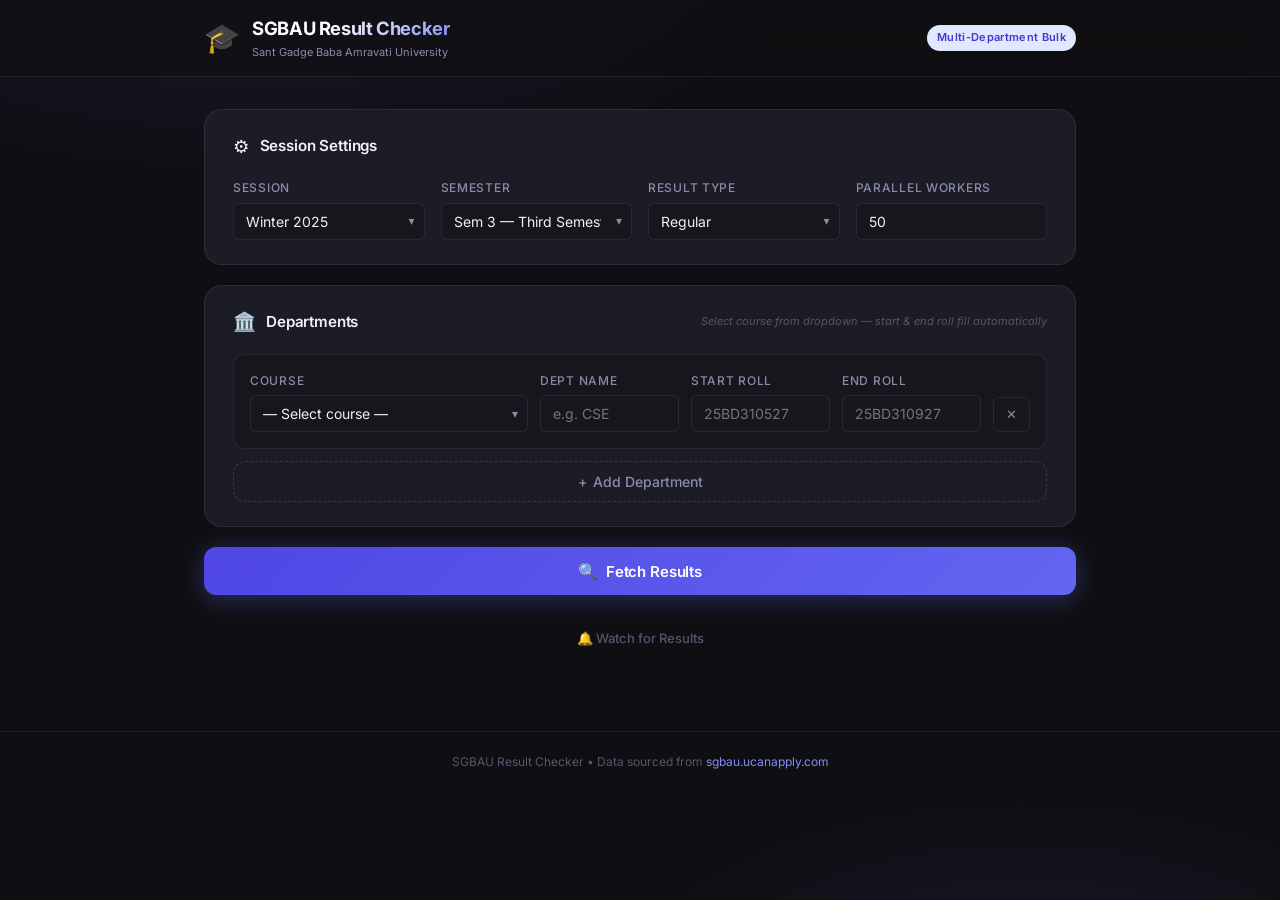
<file: docs/index.html>
<!DOCTYPE html>
<html lang="en">
<head>
  <meta charset="UTF-8" />
  <meta name="viewport" content="width=device-width, initial-scale=1.0" />
  <title>SGBAU Result Checker — Multi-Department Bulk Results</title>
  <meta name="description" content="Fetch SGBAU university results for multiple departments simultaneously. Live progress, instant CSV download." />
  <link rel="preconnect" href="https://fonts.googleapis.com" />
  <link rel="preconnect" href="https://fonts.gstatic.com" crossorigin />
  <link href="https://fonts.googleapis.com/css2?family=Inter:wght@400;500;600;700&display=swap" rel="stylesheet" />
  <link rel="stylesheet" href="style.css" />
</head>
<body>

  <!-- ── HEADER ─────────────────────────────────────────────────────────────── -->
  <header class="site-header">
    <div class="header-inner">
      <div class="logo">
        <span class="logo-icon">🎓</span>
        <div>
          <h1>SGBAU Result Checker</h1>
          <p class="logo-sub">Sant Gadge Baba Amravati University</p>
        </div>
      </div>
      <span class="header-badge">Multi-Department Bulk</span>
    </div>
  </header>

  <main>

    <!-- ── SESSION SETTINGS ──────────────────────────────────────────────────── -->
    <section class="card" id="config-card">
      <div class="card-header">
        <span class="card-icon">⚙️</span>
        <h2>Session Settings</h2>
      </div>
      <div class="config-row">

        <!-- Session dropdown (real SGBAU values) -->
        <div class="field">
          <label for="session">Session</label>
          <div class="select-wrap">
            <select id="session">
              <option value="SE08">Summer 2018</option>
              <option value="SE09">Winter 2018</option>
              <option value="SE10">Summer 2019</option>
              <option value="SE11">Winter 2019</option>
              <option value="SE12">Summer 2020</option>
              <option value="SE13">Winter 2020</option>
              <option value="SE14">Summer 2021</option>
              <option value="SE15">Winter 2021</option>
              <option value="SE16">Summer 2022</option>
              <option value="SE17">Winter 2022</option>
              <option value="SE18">Summer 2023</option>
              <option value="SE19">Winter 2023</option>
              <option value="SE20">Summer 2024</option>
              <option value="SE21">Winter 2024</option>
              <option value="SE22">Summer 2025</option>
              <option value="SE23" selected>Winter 2025</option>
              <option value="SE24">Summer 2026</option>
              <option value="SE25">Winter 2026</option>
              <option value="SE26">Summer 2027</option>
              <option value="SE27">Winter 2027</option>
              <option value="SE28">Summer 2028</option>
              <option value="SE29">Winter 2028</option>
              <option value="SE30">Summer 2029</option>
              <option value="SE31">Winter 2029</option>
              <option value="SE32">Summer 2030</option>
              <option value="SE33">Winter 2030</option>
              <option value="SE34">Summer 2031</option>
              <option value="SE35">Winter 2031</option>
              <option value="SE36">Summer 2032</option>
              <option value="SE37">Winter 2032</option>
              <option value="SE38">Summer 2033</option>
            </select>
          </div>
        </div>

        <!-- Semester dropdown (real SGBAU values) -->
        <div class="field">
          <label for="sem_code">Semester</label>
          <div class="select-wrap">
            <select id="sem_code">
              <option value="MN01">Quarterly (3rd Month)</option>
              <option value="SM01">Sem 1 — First Semester</option>
              <option value="SM02">Sem 2 — Second Semester</option>
              <option value="SM03" selected>Sem 3 — Third Semester</option>
              <option value="SM04">Sem 4 — Fourth Semester</option>
              <option value="SM05">Sem 5 — Fifth Semester</option>
              <option value="SM06">Sem 6 — Sixth Semester</option>
              <option value="SM07">Sem 7 — Seventh Semester</option>
              <option value="SM08">Sem 8 — Eighth Semester</option>
              <option value="SM09">Sem 9 — Ninth Semester</option>
              <option value="SM10">Sem 10 — Tenth Semester</option>
              <option value="SM17">First Year</option>
              <option value="SM18">Second Year</option>
              <option value="SM19">Third Year</option>
              <option value="SM20">Fourth Year</option>
              <option value="SM21">Fifth Year</option>
              <option value="SM22">Course Work</option>
            </select>
          </div>
        </div>

        <!-- Result type -->
        <div class="field">
          <label for="result_type">Result Type</label>
          <div class="select-wrap">
            <select id="result_type">
              <option value="R" selected>Regular</option>
              <option value="B">Back</option>
              <option value="RV">Reval</option>
              <option value="EV">EVS</option>
            </select>
          </div>
        </div>

        <!-- Workers -->
        <div class="field">
          <label for="workers">Parallel Workers</label>
          <input id="workers" type="number" value="50" min="1" max="200" />
        </div>

      </div>
    </section>

    <!-- ── DEPARTMENTS ───────────────────────────────────────────────────────── -->
    <section class="card" id="dept-card">
      <div class="card-header">
        <span class="card-icon">🏛️</span>
        <h2>Departments</h2>
        <span class="card-hint">Select course from dropdown — start &amp; end roll fill automatically</span>
      </div>
      <div id="dept-list"></div>
      <button class="btn-add" id="add-dept-btn" onclick="addDept()">
        <span>+</span> Add Department
      </button>
    </section>

    <!-- ── SUBMIT ─────────────────────────────────────────────────────────────── -->
    <div class="submit-wrap">
      <button class="btn-primary" id="fetch-btn" onclick="startFetch()">
        <span class="btn-icon">🔍</span>
        <span id="fetch-btn-text">Fetch Results</span>
      </button>
    </div>

    <!-- ── WATCH TRIGGER ────────────────────────────────────────────────────── -->
    <div class="watch-link-wrap">
      <button class="btn-watch-link" id="open-watch-modal-btn" onclick="openWatchModal()">
        🔔 Watch for Results
      </button>
    </div>

    <!-- ── PROGRESS ──────────────────────────────────────────────────────────── -->
    <section class="card hidden" id="progress-card">
      <div class="card-header">
        <span class="card-icon">⏳</span>
        <h2>Progress</h2>
      </div>
      <div id="progress-label" class="progress-label">Starting…</div>
      <div class="progress-track">
        <div class="progress-fill" id="progress-fill"></div>
      </div>
      <div class="progress-stats">
        <span id="progress-count">0</span> results received
      </div>
    </section>

    <!-- ── CLASS REPORT ──────────────────────────────────────────────────────── -->
    <section class="hidden" id="class-report-section">
      <div class="class-report-heading">
        <span>📋</span>
        <h2>Class Report</h2>
      </div>
      <div id="class-report-container"></div>
    </section>

    <!-- ── RESULTS TABLE ─────────────────────────────────────────────────────── -->
    <section class="card hidden" id="results-card">
      <div class="card-header results-header">
        <div class="card-header-left">
          <span class="card-icon">🧑‍🎓</span>
          <h2>Student Results</h2>
          <span class="results-count-badge" id="results-count-badge">0</span>
        </div>
        <button class="btn-download hidden" id="download-btn" onclick="downloadCSV()">
          <span>⬇</span> Download CSV
        </button>
      </div>

      <!-- filter bar -->
      <div class="filter-bar">
        <input id="filter-input" type="text" placeholder="🔎  Filter by name or roll number…" oninput="filterTable()" />
        <div class="filter-pills" id="filter-pills">
          <button class="pill active" data-filter="all"  onclick="setPillFilter('all',  this)">All</button>
          <button class="pill pass"   data-filter="pass" onclick="setPillFilter('pass', this)">PASS</button>
          <button class="pill fail"   data-filter="fail" onclick="setPillFilter('fail', this)">FAIL</button>
          <button class="pill atkt"   data-filter="atkt" onclick="setPillFilter('atkt', this)">ATKT</button>
        </div>
      </div>

      <div id="table-wrap">
        <table id="results-table">
          <thead>
            <tr>
              <th>Dept</th>
              <th>Roll No</th>
              <th>Name</th>
              <th>Result</th>
              <th>SGPA</th>
              <th>Status</th>
            </tr>
          </thead>
          <tbody id="results-body"></tbody>
        </table>
      </div>
    </section>

    <!-- ── SUMMARY ───────────────────────────────────────────────────────────── -->
    <section class="card hidden" id="summary-card">
      <div class="card-header">
        <span class="card-icon">📊</span>
        <h2>Department Summary</h2>
      </div>
      <div id="summary-body" class="summary-grid"></div>
    </section>

    <!-- ── WATCH MODAL ──────────────────────────────────────────────────────── -->
    <div class="modal-overlay hidden" id="watch-modal-overlay" onclick="closeWatchModal(event)">
      <div class="modal-box" id="watch-modal-box">
        <h3>🔔 Watch for Results</h3>
        <p class="modal-subtitle">Enter the roll number range to monitor</p>
        <div class="field">
          <label for="modal-start-roll">Start Roll Number</label>
          <input id="modal-start-roll" type="text" placeholder="e.g. 25BD310527" />
        </div>
        <div class="field">
          <label for="modal-end-roll">End Roll Number</label>
          <input id="modal-end-roll" type="text" placeholder="e.g. 25BD310580" />
        </div>
        <button class="btn-primary" id="modal-go-btn" onclick="goToWatcher()"
                style="margin-top:4px">
          Open Watcher →
        </button>
        <button class="btn-text" onclick="closeWatchModal()">Cancel</button>
      </div>
    </div>

  </main>

  <footer class="site-footer">
    <p>SGBAU Result Checker &bull; Data sourced from <a href="https://sgbau.ucanapply.com" target="_blank" rel="noopener">sgbau.ucanapply.com</a></p>
  </footer>

  <script src="app.js"></script>
</body>
</html>
</file>
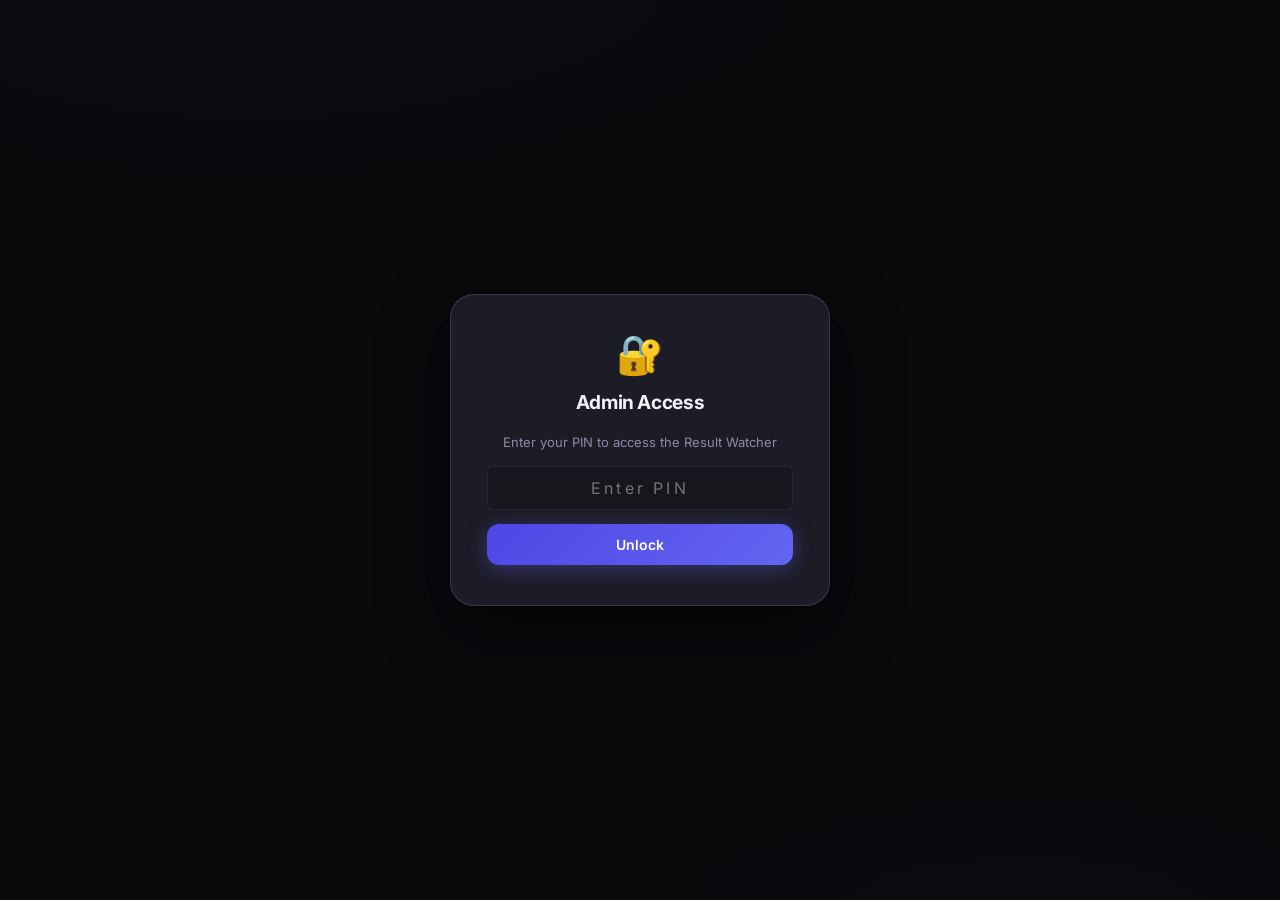
<file: docs/watcher.html>
<!DOCTYPE html>
<html lang="en">

<head>
    <meta charset="UTF-8" />
    <meta name="viewport" content="width=device-width, initial-scale=1.0" />
    <title>SGBAU Result Watcher — Admin Monitor</title>
    <meta name="description"
        content="Hidden admin panel to automatically monitor and fetch SGBAU results when declared. PIN-protected." />
    <link rel="preconnect" href="https://fonts.googleapis.com" />
    <link rel="preconnect" href="https://fonts.gstatic.com" crossorigin />
    <link href="https://fonts.googleapis.com/css2?family=Inter:wght@400;500;600;700&display=swap" rel="stylesheet" />
    <link rel="stylesheet" href="style.css" />
</head>

<body>

    <!-- ── PIN OVERLAY (Section 0) ────────────────────────────────────────────── -->
    <!-- Full-screen blurred overlay. Hides everything until PIN is verified. -->
    <div id="pin-overlay" class="pin-overlay">
        <div class="pin-modal">
            <span class="pin-icon">🔐</span>
            <h2>Admin Access</h2>
            <p>Enter your PIN to access the Result Watcher</p>
            <input id="pin-input" type="password" placeholder="Enter PIN" autocomplete="current-password"
                onkeydown="if(event.key==='Enter') verifyPin()" />
            <button id="pin-submit-btn" onclick="verifyPin()">Unlock</button>
            <p id="pin-error" class="pin-error hidden">Incorrect PIN. Try again.</p>
        </div>
    </div>

    <!-- ── HEADER (Section 1) ─────────────────────────────────────────────────── -->
    <header class="site-header hidden" id="w-header">
        <div class="header-inner">
            <div class="logo">
                <span class="logo-icon">🎓</span>
                <div>
                    <h1>SGBAU Result Watcher</h1>
                    <p class="logo-sub">Sant Gadge Baba Amravati University</p>
                </div>
            </div>
            <span class="header-badge">Result Monitor</span>
        </div>
    </header>

    <main class="hidden" id="w-main">

        <!-- ── SESSION SETTINGS (Section 2) ───────────────────────────────────────── -->
        <section class="card" id="w-config-card">
            <div class="card-header">
                <span class="card-icon">⚙️</span>
                <h2>Session Settings</h2>
            </div>
            <div class="config-row">

                <!-- Session dropdown -->
                <div class="field">
                    <label for="w-session">Session</label>
                    <div class="select-wrap">
                        <select id="w-session">
                            <option value="SE08">Summer 2018</option>
                            <option value="SE09">Winter 2018</option>
                            <option value="SE10">Summer 2019</option>
                            <option value="SE11">Winter 2019</option>
                            <option value="SE12">Summer 2020</option>
                            <option value="SE13">Winter 2020</option>
                            <option value="SE14">Summer 2021</option>
                            <option value="SE15">Winter 2021</option>
                            <option value="SE16">Summer 2022</option>
                            <option value="SE17">Winter 2022</option>
                            <option value="SE18">Summer 2023</option>
                            <option value="SE19">Winter 2023</option>
                            <option value="SE20">Summer 2024</option>
                            <option value="SE21">Winter 2024</option>
                            <option value="SE22">Summer 2025</option>
                            <option value="SE23" selected>Winter 2025</option>
                            <option value="SE24">Summer 2026</option>
                            <option value="SE25">Winter 2026</option>
                            <option value="SE26">Summer 2027</option>
                            <option value="SE27">Winter 2027</option>
                            <option value="SE28">Summer 2028</option>
                            <option value="SE29">Winter 2028</option>
                            <option value="SE30">Summer 2029</option>
                            <option value="SE31">Winter 2029</option>
                            <option value="SE32">Summer 2030</option>
                            <option value="SE33">Winter 2030</option>
                            <option value="SE34">Summer 2031</option>
                            <option value="SE35">Winter 2031</option>
                            <option value="SE36">Summer 2032</option>
                            <option value="SE37">Winter 2032</option>
                            <option value="SE38">Summer 2033</option>
                        </select>
                    </div>
                </div>

                <!-- Semester dropdown -->
                <div class="field">
                    <label for="w-sem-code">Semester</label>
                    <div class="select-wrap">
                        <select id="w-sem-code">
                            <option value="MN01">Quarterly (3rd Month)</option>
                            <option value="SM01">Sem 1 — First Semester</option>
                            <option value="SM02">Sem 2 — Second Semester</option>
                            <option value="SM03" selected>Sem 3 — Third Semester</option>
                            <option value="SM04">Sem 4 — Fourth Semester</option>
                            <option value="SM05">Sem 5 — Fifth Semester</option>
                            <option value="SM06">Sem 6 — Sixth Semester</option>
                            <option value="SM07">Sem 7 — Seventh Semester</option>
                            <option value="SM08">Sem 8 — Eighth Semester</option>
                            <option value="SM09">Sem 9 — Ninth Semester</option>
                            <option value="SM10">Sem 10 — Tenth Semester</option>
                            <option value="SM17">First Year</option>
                            <option value="SM18">Second Year</option>
                            <option value="SM19">Third Year</option>
                            <option value="SM20">Fourth Year</option>
                            <option value="SM21">Fifth Year</option>
                            <option value="SM22">Course Work</option>
                        </select>
                    </div>
                </div>

                <!-- Result type -->
                <div class="field">
                    <label for="w-result-type">Result Type</label>
                    <div class="select-wrap">
                        <select id="w-result-type">
                            <option value="R" selected>Regular</option>
                            <option value="B">Back</option>
                            <option value="RV">Reval</option>
                            <option value="EV">EVS</option>
                        </select>
                    </div>
                </div>

                <!-- Course dropdown (same catalog as index.html) -->
                <div class="field dept-field-course">
                    <label for="w-course-cd">Course</label>
                    <div class="select-wrap">
                        <select id="w-course-cd" onchange="wOnCourseChange(this)">
                            <option value="">— Select course —</option>
                        </select>
                    </div>
                </div>

            </div>
        </section>

        <!-- ── WATCHER CONFIG (Section 3) ─────────────────────────────────────────── -->
        <section class="card" id="watcher-config-card">
            <div class="card-header">
                <span class="card-icon">🔁</span>
                <h2>Watcher Configuration</h2>
            </div>
            <div class="config-row">

                <div class="field">
                    <label for="w-dept-name">Department Name</label>
                    <input id="w-dept-name" type="text" placeholder="e.g. CSE" />
                </div>

                <div class="field">
                    <label for="w-start-roll">Start Roll Number</label>
                    <input id="w-start-roll" type="text" placeholder="e.g. 25BD310527" />
                    <!-- auto-filled from URL param ?start= -->
                </div>

                <div class="field">
                    <label for="w-end-roll">End Roll Number</label>
                    <input id="w-end-roll" type="text" placeholder="e.g. 25BD310580" />
                    <!-- auto-filled from URL param ?end= -->
                </div>

                <div class="field">
                    <label for="w-sentinel-roll">Sentinel Roll <span style="text-transform:none;font-size:10px">(probe
                            this one)</span></label>
                    <input id="w-sentinel-roll" type="text" placeholder="Defaults to Start Roll" />
                </div>

                <div class="field">
                    <label for="w-interval">Check Every (minutes)</label>
                    <input id="w-interval" type="number" value="45" min="1" max="1440" />
                </div>

            </div>
        </section>

        <!-- ── ACTION BUTTONS (Section 4) ─────────────────────────────────────────── -->
        <div class="submit-wrap" style="gap: 12px;">
            <button class="btn-primary" id="w-start-btn" onclick="startWatcher()">
                <span class="btn-icon">▶</span>
                <span id="w-start-btn-text">Start Watching</span>
            </button>
            <button class="btn-danger hidden" id="w-cancel-btn" onclick="cancelWatcher()">
                <span class="btn-icon">⬜</span>
                <span>Stop Watcher</span>
            </button>
        </div>

        <!-- ── STATUS BANNER (Section 5) ──────────────────────────────────────────── -->
        <div class="watcher-status hidden" id="watcher-status-banner">
            <span class="status-dot" id="status-dot" data-status="WAITING"></span>
            <span id="status-text" class="status-label">WAITING</span>
            <span class="status-detail" id="status-detail">First probe in 45 minutes</span>
        </div>

        <!-- ── ACTIVITY LOG (Section 6) ───────────────────────────────────────────── -->
        <section class="card hidden" id="activity-log-card">
            <div class="card-header">
                <span class="card-icon">📋</span>
                <h2>Activity Log</h2>
                <span class="card-hint" id="probe-counter">0 probes completed</span>
            </div>
            <div id="activity-log" class="activity-log">
                <!-- Log entries injected by watcher.js
             Each entry: <div class="log-entry log-probe">
                           <span class="log-time">20:50</span>
                           <span class="log-msg">Probe #3: Not declared yet...</span>
                         </div> -->
            </div>
        </section>

        <!-- ── PROGRESS (Section 7a) ───────────────────────────────────────────────── -->
        <section class="card hidden" id="w-progress-card">
            <div class="card-header">
                <span class="card-icon">⏳</span>
                <h2>Fetch Progress</h2>
            </div>
            <div id="w-progress-label" class="progress-label">Starting…</div>
            <div class="progress-track">
                <div class="progress-fill" id="w-progress-fill"></div>
            </div>
            <div class="progress-stats">
                <span id="w-progress-count">0</span> results received
            </div>
        </section>

        <!-- ── CLASS REPORT (Section 7b) ──────────────────────────────────────────── -->
        <section class="hidden" id="w-class-report-section">
            <div class="class-report-heading">
                <span>📋</span>
                <h2>Class Report</h2>
            </div>
            <div id="w-class-report-container"></div>
        </section>

        <!-- ── RESULTS TABLE (Section 7c) ─────────────────────────────────────────── -->
        <section class="card hidden" id="w-results-card">
            <div class="card-header results-header">
                <div class="card-header-left">
                    <span class="card-icon">🧑‍🎓</span>
                    <h2>Student Results</h2>
                    <span class="results-count-badge" id="w-results-count-badge">0</span>
                </div>
                <button class="btn-download hidden" id="w-download-btn" onclick="downloadWatcherCSV()">
                    <span>⬇</span> Download CSV
                </button>
            </div>

            <!-- Filter bar -->
            <div class="filter-bar">
                <input id="w-filter-input" type="text" placeholder="🔎  Filter by name or roll number…"
                    oninput="filterWatcherTable()" />
                <div class="filter-pills" id="w-filter-pills">
                    <button class="pill active" data-filter="all" onclick="setWatcherPill('all',  this)">All</button>
                    <button class="pill pass" data-filter="pass" onclick="setWatcherPill('pass', this)">PASS</button>
                    <button class="pill fail" data-filter="fail" onclick="setWatcherPill('fail', this)">FAIL</button>
                    <button class="pill atkt" data-filter="atkt" onclick="setWatcherPill('atkt', this)">ATKT</button>
                </div>
            </div>

            <div id="w-table-wrap">
                <table id="w-results-table">
                    <thead>
                        <tr>
                            <th>Roll No</th>
                            <th>Name</th>
                            <th>Result</th>
                            <th>SGPA</th>
                            <th>Status</th>
                        </tr>
                    </thead>
                    <tbody id="w-results-body"></tbody>
                </table>
            </div>
        </section>

        <!-- ── SUMMARY (Section 7d) ────────────────────────────────────────────────── -->
        <section class="card hidden" id="w-summary-card">
            <div class="card-header">
                <span class="card-icon">📊</span>
                <h2>Department Summary</h2>
            </div>
            <div id="w-summary-body" class="summary-grid"></div>
        </section>

    </main>

    <!-- ── FOOTER (Section 8) ─────────────────────────────────────────────────── -->
    <footer class="site-footer hidden" id="w-footer">
        <p>SGBAU Result Watcher &bull; Data sourced from <a href="https://sgbau.ucanapply.com" target="_blank"
                rel="noopener">sgbau.ucanapply.com</a></p>
    </footer>

    <script src="watcher.js"></script>
</body>

</html>
</file>
<file: docs/style.css>
/* ── Reset & Base ────────────────────────────────────────────────────────────── */
*, *::before, *::after { box-sizing: border-box; margin: 0; padding: 0; }

:root {
  /* Brand palette */
  --indigo-50:  #eef2ff;
  --indigo-100: #e0e7ff;
  --indigo-400: #818cf8;
  --indigo-500: #6366f1;
  --indigo-600: #4f46e5;
  --indigo-700: #4338ca;

  /* Surfaces */
  --bg:          #0f0f13;
  --bg-2:        #16161d;
  --surface:     #1c1c27;
  --surface-2:   #23232f;
  --border:      rgba(255,255,255,0.08);
  --border-2:    rgba(255,255,255,0.13);

  /* Text */
  --text:        #f1f0f5;
  --text-muted:  #8b8ba8;
  --text-subtle: #55556e;

  /* Semantic */
  --pass:        #4ade80;
  --pass-bg:     rgba(74,222,128,0.12);
  --fail:        #f87171;
  --fail-bg:     rgba(248,113,113,0.12);
  --atkt:        #fbbf24;
  --atkt-bg:     rgba(251,191,36,0.12);
  --accent:      var(--indigo-500);
  --accent-glow: rgba(99,102,241,0.35);

  /* Geometry */
  --radius-sm:   6px;
  --radius-md:   12px;
  --radius-lg:   18px;
  --radius-xl:   24px;

  /* Transitions */
  --ease:        cubic-bezier(0.4, 0, 0.2, 1);
}

html { scroll-behavior: smooth; }

body {
  font-family: 'Inter', system-ui, sans-serif;
  background: var(--bg);
  color: var(--text);
  min-height: 100vh;
  line-height: 1.6;
  -webkit-font-smoothing: antialiased;
}

/* ── Background mesh ─────────────────────────────────────────────────────────── */
body::before {
  content: '';
  position: fixed;
  inset: 0;
  background:
    radial-gradient(ellipse 80% 50% at 20% -10%, rgba(99,102,241,0.15) 0%, transparent 60%),
    radial-gradient(ellipse 60% 40% at 80% 110%, rgba(139,92,246,0.10) 0%, transparent 55%);
  pointer-events: none;
  z-index: 0;
}

/* ── Header ─────────────────────────────────────────────────────────────────── */
.site-header {
  position: sticky;
  top: 0;
  z-index: 100;
  background: rgba(15,15,19,0.80);
  backdrop-filter: blur(16px);
  -webkit-backdrop-filter: blur(16px);
  border-bottom: 1px solid var(--border);
}

.header-inner {
  max-width: 920px;
  margin: 0 auto;
  padding: 14px 24px;
  display: flex;
  align-items: center;
  justify-content: space-between;
}

.logo { display: flex; align-items: center; gap: 12px; }
.logo-icon { font-size: 1.8rem; line-height: 1; }

.logo h1 {
  font-size: 1.15rem;
  font-weight: 700;
  letter-spacing: -0.02em;
  background: linear-gradient(135deg, #fff 40%, var(--indigo-400));
  -webkit-background-clip: text;
  -webkit-text-fill-color: transparent;
  background-clip: text;
}

.logo-sub {
  font-size: 11px;
  color: var(--text-muted);
  margin-top: 1px;
}

.header-badge {
  font-size: 11px;
  font-weight: 600;
  padding: 4px 10px;
  border-radius: 99px;
  background: var(--indigo-100);
  color: var(--indigo-700);
  letter-spacing: 0.03em;
}

/* ── Main layout ─────────────────────────────────────────────────────────────── */
main {
  position: relative;
  z-index: 1;
  max-width: 920px;
  margin: 0 auto;
  padding: 32px 24px 80px;
  display: flex;
  flex-direction: column;
  gap: 20px;
}

/* ── Card ────────────────────────────────────────────────────────────────────── */
.card {
  background: var(--surface);
  border: 1px solid var(--border);
  border-radius: var(--radius-lg);
  padding: 24px 28px;
  transition: border-color 0.2s var(--ease);
}

.card:hover { border-color: var(--border-2); }

.card-header {
  display: flex;
  align-items: center;
  gap: 10px;
  margin-bottom: 20px;
}

.card-icon { font-size: 1.15rem; line-height: 1; }

.card-header h2 {
  font-size: 0.95rem;
  font-weight: 600;
  color: var(--text);
  letter-spacing: -0.01em;
}

/* ── Config row ──────────────────────────────────────────────────────────────── */
.config-row {
  display: flex;
  gap: 16px;
  flex-wrap: wrap;
}

.field {
  display: flex;
  flex-direction: column;
  gap: 5px;
  flex: 1;
  min-width: 140px;
}

label {
  font-size: 12px;
  font-weight: 500;
  color: var(--text-muted);
  text-transform: uppercase;
  letter-spacing: 0.06em;
}

.field-hint {
  font-size: 11px;
  color: var(--text-subtle);
}

input[type=text],
input[type=number] {
  background: var(--bg-2);
  border: 1px solid var(--border);
  border-radius: var(--radius-sm);
  padding: 9px 12px;
  font-size: 14px;
  font-family: inherit;
  color: var(--text);
  outline: none;
  transition: border-color 0.15s var(--ease), box-shadow 0.15s var(--ease);
}

input[type=text]:focus,
input[type=number]:focus {
  border-color: var(--accent);
  box-shadow: 0 0 0 3px var(--accent-glow);
}

/* ── Select / dropdown ───────────────────────────────────────────────────────── */
.select-wrap {
  position: relative;
}

.select-wrap::after {
  content: '▾';
  position: absolute;
  right: 10px;
  top: 50%;
  transform: translateY(-50%);
  color: var(--text-muted);
  pointer-events: none;
  font-size: 12px;
}

.select-wrap select,
select {
  width: 100%;
  appearance: none;
  -webkit-appearance: none;
  background: var(--bg-2);
  border: 1px solid var(--border);
  border-radius: var(--radius-sm);
  padding: 9px 30px 9px 12px;
  font-size: 14px;
  font-family: inherit;
  color: var(--text);
  outline: none;
  cursor: pointer;
  transition: border-color 0.15s var(--ease), box-shadow 0.15s var(--ease);
}

.select-wrap select:focus,
select:focus {
  border-color: var(--accent);
  box-shadow: 0 0 0 3px var(--accent-glow);
}

select option {
  background: var(--bg);
  color: var(--text);
}

/* ── Card hint subtitle ──────────────────────────────────────────────────────── */
.card-hint {
  font-size: 11px;
  color: var(--text-subtle);
  margin-left: auto;
  font-style: italic;
}

/* ── Course field wider in dept rows ─────────────────────────────────────────── */
.dept-field-course {
  min-width: 260px;
  flex: 2;
}

/* ── Department rows ─────────────────────────────────────────────────────────── */
.dept-row {
  display: flex;
  gap: 12px;
  align-items: flex-end;
  flex-wrap: wrap;
  padding: 16px;
  background: var(--bg-2);
  border: 1px solid var(--border);
  border-radius: var(--radius-md);
  margin-bottom: 12px;
  transition: border-color 0.15s var(--ease);
  animation: slideIn 0.2s var(--ease);
}

@keyframes slideIn {
  from { opacity: 0; transform: translateY(-8px); }
  to   { opacity: 1; transform: translateY(0); }
}

.dept-row:hover { border-color: var(--border-2); }
.dept-row .field { min-width: 110px; }

.remove-btn {
  background: transparent;
  border: 1px solid var(--border);
  border-radius: var(--radius-sm);
  padding: 9px 12px;
  font-size: 13px;
  color: var(--text-muted);
  cursor: pointer;
  transition: background 0.15s, color 0.15s, border-color 0.15s;
  white-space: nowrap;
}

.remove-btn:hover {
  background: var(--fail-bg);
  color: var(--fail);
  border-color: var(--fail);
}

.btn-add {
  display: flex;
  align-items: center;
  gap: 6px;
  width: 100%;
  background: transparent;
  border: 1px dashed var(--border-2);
  border-radius: var(--radius-md);
  padding: 11px 16px;
  font-size: 14px;
  font-family: inherit;
  font-weight: 500;
  color: var(--text-muted);
  cursor: pointer;
  transition: background 0.15s, color 0.15s, border-color 0.15s;
  justify-content: center;
}

.btn-add:hover {
  background: var(--surface-2);
  color: var(--text);
  border-color: var(--accent);
}

/* ── Primary button ──────────────────────────────────────────────────────────── */
.submit-wrap { display: flex; }

.btn-primary {
  display: flex;
  align-items: center;
  justify-content: center;
  gap: 8px;
  width: 100%;
  background: linear-gradient(135deg, var(--indigo-600), var(--indigo-500));
  color: #fff;
  border: none;
  border-radius: var(--radius-md);
  padding: 14px 28px;
  font-size: 15px;
  font-family: inherit;
  font-weight: 600;
  cursor: pointer;
  letter-spacing: -0.01em;
  box-shadow: 0 4px 24px var(--accent-glow);
  transition: filter 0.15s var(--ease), transform 0.1s var(--ease), box-shadow 0.15s;
}

.btn-primary:hover  { filter: brightness(1.12); transform: translateY(-1px); box-shadow: 0 6px 32px var(--accent-glow); }
.btn-primary:active { transform: translateY(0); filter: brightness(0.97); }
.btn-primary:disabled { opacity: 0.55; cursor: not-allowed; transform: none; }

.btn-icon { font-size: 1rem; }

/* ── Progress ────────────────────────────────────────────────────────────────── */
.progress-label {
  font-size: 13px;
  color: var(--text-muted);
  margin-bottom: 10px;
}

.progress-track {
  height: 6px;
  background: var(--bg-2);
  border-radius: 99px;
  overflow: hidden;
}

.progress-fill {
  height: 100%;
  width: 0%;
  background: linear-gradient(90deg, var(--indigo-600), var(--indigo-400));
  border-radius: 99px;
  transition: width 0.4s var(--ease);
  box-shadow: 0 0 10px var(--accent-glow);
}

.progress-stats {
  font-size: 12px;
  color: var(--text-subtle);
  margin-top: 8px;
}

#progress-count { font-weight: 600; color: var(--indigo-400); }

/* ── Results card header ─────────────────────────────────────────────────────── */
.results-header { justify-content: space-between; }
.card-header-left { display: flex; align-items: center; gap: 10px; }

.results-count-badge {
  font-size: 11px;
  font-weight: 700;
  padding: 2px 8px;
  border-radius: 99px;
  background: var(--indigo-100);
  color: var(--indigo-700);
  min-width: 28px;
  text-align: center;
}

.btn-download {
  display: flex;
  align-items: center;
  gap: 6px;
  background: transparent;
  border: 1px solid var(--border-2);
  border-radius: var(--radius-sm);
  padding: 8px 14px;
  font-size: 13px;
  font-family: inherit;
  font-weight: 500;
  color: var(--text-muted);
  cursor: pointer;
  transition: background 0.15s, color 0.15s, border-color 0.15s;
}

.btn-download:hover {
  background: var(--pass-bg);
  color: var(--pass);
  border-color: var(--pass);
}

/* ── Filter bar ──────────────────────────────────────────────────────────────── */
.filter-bar {
  display: flex;
  gap: 12px;
  align-items: center;
  flex-wrap: wrap;
  margin-bottom: 16px;
}

.filter-bar input {
  flex: 1;
  min-width: 200px;
  background: var(--bg-2);
  border: 1px solid var(--border);
  border-radius: var(--radius-sm);
  padding: 8px 12px;
  font-size: 13px;
  font-family: inherit;
  color: var(--text);
  outline: none;
}

.filter-bar input:focus { border-color: var(--accent); box-shadow: 0 0 0 3px var(--accent-glow); }

.filter-pills { display: flex; gap: 6px; flex-wrap: wrap; }

.pill {
  padding: 5px 12px;
  border-radius: 99px;
  border: 1px solid var(--border);
  background: transparent;
  font-size: 12px;
  font-weight: 600;
  font-family: inherit;
  color: var(--text-muted);
  cursor: pointer;
  transition: all 0.15s var(--ease);
}

.pill:hover        { border-color: var(--border-2); color: var(--text); }
.pill.active       { background: var(--surface-2); border-color: var(--border-2); color: var(--text); }
.pill.pass.active  { background: var(--pass-bg); border-color: var(--pass); color: var(--pass); }
.pill.fail.active  { background: var(--fail-bg); border-color: var(--fail); color: var(--fail); }
.pill.atkt.active  { background: var(--atkt-bg); border-color: var(--atkt); color: var(--atkt); }

/* ── Table ───────────────────────────────────────────────────────────────────── */
#table-wrap { overflow-x: auto; border-radius: var(--radius-sm); }

table { width: 100%; border-collapse: collapse; font-size: 13.5px; }

thead { position: sticky; top: 0; z-index: 2; }

th {
  padding: 10px 14px;
  text-align: left;
  font-size: 11px;
  font-weight: 600;
  text-transform: uppercase;
  letter-spacing: 0.07em;
  color: var(--text-subtle);
  background: var(--bg-2);
  border-bottom: 1px solid var(--border);
  white-space: nowrap;
}

td {
  padding: 11px 14px;
  border-bottom: 1px solid var(--border);
  color: var(--text);
  white-space: nowrap;
}

tbody tr { transition: background 0.1s; }
tbody tr:hover td { background: var(--surface-2); }
tbody tr:last-child td { border-bottom: none; }

/* row fade-in */
@keyframes fadeRow {
  from { opacity: 0; transform: translateX(-6px); }
  to   { opacity: 1; transform: translateX(0); }
}
tbody tr { animation: fadeRow 0.18s var(--ease); }

/* ── Badges ──────────────────────────────────────────────────────────────────── */
.badge {
  display: inline-flex;
  align-items: center;
  padding: 3px 10px;
  border-radius: 99px;
  font-size: 11px;
  font-weight: 700;
  letter-spacing: 0.04em;
}

.badge.pass  { background: var(--pass-bg);  color: var(--pass); }
.badge.fail  { background: var(--fail-bg);  color: var(--fail); }
.badge.atkt  { background: var(--atkt-bg);  color: var(--atkt); }
.badge.other { background: rgba(255,255,255,0.06); color: var(--text-muted); }

/* ── Summary grid ────────────────────────────────────────────────────────────── */
.summary-grid {
  display: grid;
  grid-template-columns: repeat(auto-fill, minmax(200px, 1fr));
  gap: 12px;
}

.summary-item {
  background: var(--bg-2);
  border: 1px solid var(--border);
  border-radius: var(--radius-md);
  padding: 18px 20px;
  transition: border-color 0.15s, transform 0.15s;
}

.summary-item:hover { border-color: var(--border-2); transform: translateY(-2px); }

.summary-dept {
  font-size: 15px;
  font-weight: 700;
  margin-bottom: 12px;
  color: var(--text);
}

.summary-stat { font-size: 13px; color: var(--text-muted); margin-bottom: 4px; }

.summary-bar-track {
  height: 4px;
  background: var(--border);
  border-radius: 99px;
  margin-top: 10px;
  overflow: hidden;
}

.summary-bar-fill {
  height: 100%;
  background: linear-gradient(90deg, var(--pass), #22c55e);
  border-radius: 99px;
  transition: width 0.6s var(--ease);
}

/* ── Footer ──────────────────────────────────────────────────────────────────── */
.site-footer {
  position: relative;
  z-index: 1;
  text-align: center;
  padding: 20px 24px 32px;
  font-size: 12px;
  color: var(--text-subtle);
  border-top: 1px solid var(--border);
}

.site-footer a { color: var(--indigo-400); text-decoration: none; }
.site-footer a:hover { text-decoration: underline; }

/* ── Utility ─────────────────────────────────────────────────────────────────── */
.hidden { display: none !important; }

/* ── Responsive ──────────────────────────────────────────────────────────────── */
@media (max-width: 600px) {
  main { padding: 20px 16px 60px; }
  .card { padding: 18px 16px; }
  .header-inner { padding: 12px 16px; }
  .logo h1 { font-size: 1rem; }
  .dept-row { gap: 10px; }
  .filter-bar { flex-direction: column; align-items: stretch; }
}

/* ── Class Report Section ────────────────────────────────────────────────────── */
.class-report-heading {
  display: flex;
  align-items: center;
  gap: 10px;
  margin-bottom: 16px;
}

.class-report-heading h2 {
  font-size: 0.95rem;
  font-weight: 600;
  color: var(--text);
  letter-spacing: -0.01em;
}

.report-card {
  background: var(--surface);
  border: 1px solid var(--border);
  border-left: 3px solid var(--indigo-500);
  border-radius: var(--radius-lg);
  padding: 24px 28px;
  margin-bottom: 16px;
  transition: border-color 0.2s var(--ease), transform 0.15s var(--ease);
  animation: slideIn 0.25s var(--ease);
}

.report-card:hover {
  border-color: var(--border-2);
  border-left-color: var(--indigo-400);
  transform: translateY(-2px);
}

.report-card-header {
  display: flex;
  align-items: baseline;
  gap: 12px;
  margin-bottom: 20px;
  flex-wrap: wrap;
}

.report-dept-name {
  font-size: 1.1rem;
  font-weight: 700;
  background: linear-gradient(135deg, #fff 40%, var(--indigo-400));
  -webkit-background-clip: text;
  -webkit-text-fill-color: transparent;
  background-clip: text;
}

.report-overview {
  display: flex;
  gap: 12px;
  flex-wrap: wrap;
  margin-bottom: 22px;
}

.report-stat-pill {
  display: flex;
  align-items: center;
  gap: 6px;
  padding: 6px 14px;
  border-radius: 99px;
  font-size: 12px;
  font-weight: 600;
  border: 1px solid;
}

.report-stat-pill.total  { background: rgba(99,102,241,0.10); border-color: var(--indigo-500); color: var(--indigo-400); }
.report-stat-pill.passed { background: var(--pass-bg);        border-color: var(--pass);        color: var(--pass); }
.report-stat-pill.failed { background: var(--fail-bg);        border-color: var(--fail);        color: var(--fail); }

.report-section-title {
  font-size: 11px;
  font-weight: 600;
  text-transform: uppercase;
  letter-spacing: 0.07em;
  color: var(--text-subtle);
  margin-bottom: 10px;
}

/* Top-5 list */
.report-top5 {
  list-style: none;
  display: flex;
  flex-direction: column;
  gap: 7px;
  margin-bottom: 22px;
}

.report-top5-item {
  display: flex;
  align-items: center;
  gap: 10px;
  padding: 8px 12px;
  background: var(--bg-2);
  border: 1px solid var(--border);
  border-radius: var(--radius-md);
  font-size: 13px;
  transition: border-color 0.12s;
}

.report-top5-item:hover { border-color: var(--indigo-500); }

.report-rank {
  width: 22px;
  height: 22px;
  border-radius: 50%;
  background: var(--indigo-600);
  color: #fff;
  font-size: 10px;
  font-weight: 700;
  display: flex;
  align-items: center;
  justify-content: center;
  flex-shrink: 0;
}

.report-rank.gold   { background: #d97706; }
.report-rank.silver { background: #6b7280; }
.report-rank.bronze { background: #92400e; }

.report-top5-name { flex: 1; color: var(--text); font-weight: 500; }
.report-top5-roll { font-size: 11px; color: var(--text-muted); font-family: monospace; }
.report-top5-sgpa {
  font-size: 12px;
  font-weight: 700;
  color: var(--indigo-400);
  padding: 2px 8px;
  background: rgba(99,102,241,0.10);
  border-radius: 99px;
}

/* Subject stats table */
.report-subj-table {
  width: 100%;
  border-collapse: collapse;
  font-size: 13px;
}

.report-table-wrap {
  overflow-x: auto;
  border-radius: var(--radius-sm);
}

.report-subj-table th {
  padding: 8px 12px;
  border-bottom: 2px solid var(--border-2);
  font-size: 10px;
  font-weight: 700;
  text-transform: uppercase;
  letter-spacing: 0.07em;
  color: var(--text-subtle);
  white-space: nowrap;
}

.report-subj-table td {
  padding: 9px 12px;
  border-bottom: 1px solid var(--border);
  color: var(--text);
  white-space: nowrap;
}

/* Column alignment classes */
.col-subj { text-align: left;  min-width: 90px; }
.col-num  { text-align: right; min-width: 56px; }
.col-pct  { text-align: right; min-width: 58px; }
.col-bar  { text-align: left;  min-width: 140px; padding-left: 10px; }

/* Color helpers */
.pass-num { color: var(--pass); }
.fail-num { color: var(--fail); }
.pass-pct { color: var(--pass); }
.fail-pct { color: var(--fail); }

/* Overall semester highlight row */
.subj-overall-row td {
  background: rgba(99,102,241,0.08);
  border-top: 1px solid var(--indigo-500);
  border-bottom: 2px solid var(--indigo-500);
}

.report-subj-table tbody tr:last-child td { border-bottom: none; }
.report-subj-table tbody tr:hover td { background: var(--surface-2); }
.subj-overall-row:hover td { background: rgba(99,102,241,0.14) !important; }

.subj-bar-wrap {
  display: flex;
  align-items: center;
  gap: 8px;
}

.subj-bar-track {
  flex: 1;
  height: 5px;
  background: var(--border);
  border-radius: 99px;
  overflow: hidden;
  min-width: 60px;
}

.subj-bar-pass {
  height: 100%;
  background: linear-gradient(90deg, var(--pass), #22c55e);
  border-radius: 99px;
  transition: width 0.6s var(--ease);
}

.bar-label {
  font-size: 11px;
  font-weight: 600;
  color: var(--text-muted);
  min-width: 38px;
  text-align: right;
  flex-shrink: 0;
}

.subj-pct-pass { font-size: 11px; font-weight: 600; color: var(--pass); min-width: 36px; text-align: right; }
.subj-pct-fail { font-size: 11px; font-weight: 600; color: var(--fail); min-width: 36px; }


/* ── Watcher: PIN Overlay (Phase 9) ──────────────────────────────────────────── */
.pin-overlay {
  position: fixed;
  inset: 0;
  z-index: 9999;
  display: flex;
  align-items: center;
  justify-content: center;
  background: rgba(10, 10, 14, 0.85);
  backdrop-filter: blur(8px);
  -webkit-backdrop-filter: blur(8px);
}

.pin-modal {
  background: var(--surface);
  border: 1px solid var(--border-2);
  border-radius: var(--radius-xl);
  padding: 40px 36px;
  width: min(380px, 90vw);
  display: flex;
  flex-direction: column;
  align-items: center;
  gap: 14px;
  box-shadow: 0 24px 64px rgba(0,0,0,0.6);
  animation: slideIn 0.25s var(--ease);
}

.pin-icon { font-size: 2.4rem; line-height: 1; }

.pin-modal h2 {
  font-size: 1.2rem;
  font-weight: 700;
  color: var(--text);
  letter-spacing: -0.02em;
}

.pin-modal p {
  font-size: 13px;
  color: var(--text-muted);
  text-align: center;
}

.pin-modal input[type=password] {
  width: 100%;
  background: var(--bg-2);
  border: 1px solid var(--border);
  border-radius: var(--radius-sm);
  padding: 11px 14px;
  font-size: 16px;
  font-family: inherit;
  color: var(--text);
  text-align: center;
  letter-spacing: 0.2em;
  outline: none;
  transition: border-color 0.15s var(--ease), box-shadow 0.15s var(--ease);
}

.pin-modal input[type=password]:focus {
  border-color: var(--accent);
  box-shadow: 0 0 0 3px var(--accent-glow);
}

.pin-modal button {
  width: 100%;
  background: linear-gradient(135deg, var(--indigo-600), var(--indigo-500));
  color: #fff;
  border: none;
  border-radius: var(--radius-md);
  padding: 12px 28px;
  font-size: 14px;
  font-family: inherit;
  font-weight: 600;
  cursor: pointer;
  box-shadow: 0 4px 20px var(--accent-glow);
  transition: filter 0.15s var(--ease), transform 0.1s var(--ease);
}

.pin-modal button:hover  { filter: brightness(1.12); transform: translateY(-1px); }
.pin-modal button:active { transform: translateY(0); }

.pin-error {
  font-size: 12px;
  font-weight: 500;
  color: var(--fail);
  text-align: center;
}

/* ── Watcher: Status Banner ───────────────────────────────────────────────────── */
.watcher-status {
  display: flex;
  align-items: center;
  gap: 10px;
  padding: 12px 20px;
  background: var(--surface);
  border: 1px solid var(--border);
  border-radius: var(--radius-md);
  font-size: 13px;
}

.status-label {
  font-weight: 700;
  letter-spacing: 0.06em;
  text-transform: uppercase;
  font-size: 12px;
}

.status-detail {
  font-size: 12px;
  color: var(--text-muted);
  margin-left: auto;
}

/* Animated pulsing status dot */
.status-dot {
  width: 10px;
  height: 10px;
  border-radius: 50%;
  flex-shrink: 0;
}

.status-dot[data-status="WAITING"] {
  background: #fbbf24;
  box-shadow: 0 0 0 0 rgba(251,191,36,0.5);
  animation: pulse-yellow 1.6s infinite;
}

.status-dot[data-status="FETCHING"] {
  background: var(--indigo-400);
  box-shadow: 0 0 0 0 rgba(99,102,241,0.5);
  animation: pulse-indigo 1.2s infinite;
}

.status-dot[data-status="DONE"] {
  background: var(--pass);
  animation: none;
}

.status-dot[data-status="CANCELLED"] {
  background: var(--fail);
  animation: none;
}

@keyframes pulse-yellow {
  0%   { box-shadow: 0 0 0 0   rgba(251,191,36,0.55); }
  70%  { box-shadow: 0 0 0 8px rgba(251,191,36,0); }
  100% { box-shadow: 0 0 0 0   rgba(251,191,36,0); }
}

@keyframes pulse-indigo {
  0%   { box-shadow: 0 0 0 0   rgba(99,102,241,0.55); }
  70%  { box-shadow: 0 0 0 8px rgba(99,102,241,0); }
  100% { box-shadow: 0 0 0 0   rgba(99,102,241,0); }
}

/* ── Watcher: Activity Log ────────────────────────────────────────────────────── */
.activity-log {
  background: #0d1117;
  border: 1px solid var(--border);
  border-radius: var(--radius-sm);
  padding: 14px 16px;
  height: 260px;
  overflow-y: auto;
  font-family: 'Menlo', 'Consolas', 'Monaco', monospace;
  font-size: 12.5px;
  display: flex;
  flex-direction: column;
  gap: 4px;
  scroll-behavior: smooth;
}

.log-entry {
  display: flex;
  gap: 10px;
  line-height: 1.5;
  padding: 2px 0;
}

.log-time {
  color: #4a4a6a;
  flex-shrink: 0;
  font-size: 11px;
  padding-top: 1px;
  min-width: 42px;
}

.log-msg { color: #8b8ba8; }

/* Log entry type colours */
.log-probe     .log-msg { color: #8b8ba8; }
.log-found     .log-msg { color: var(--pass); font-weight: 700; }
.log-fetching  .log-msg { color: var(--indigo-400); }
.log-result    .log-msg { color: #c0c0d8; }
.log-done      .log-msg { color: var(--pass); font-weight: 700; }
.log-cancelled .log-msg { color: var(--fail); font-weight: 600; }
.log-error     .log-msg { color: var(--fail); }
.log-emailed   .log-msg { color: #34d399; }

/* ── Watcher: btn-danger (Stop button) ───────────────────────────────────────── */
.btn-danger {
  display: flex;
  align-items: center;
  justify-content: center;
  gap: 8px;
  width: 100%;
  background: linear-gradient(135deg, #dc2626, #ef4444);
  color: #fff;
  border: none;
  border-radius: var(--radius-md);
  padding: 14px 28px;
  font-size: 15px;
  font-family: inherit;
  font-weight: 600;
  cursor: pointer;
  letter-spacing: -0.01em;
  box-shadow: 0 4px 24px rgba(239,68,68,0.30);
  transition: filter 0.15s var(--ease), transform 0.1s var(--ease), box-shadow 0.15s;
}

.btn-danger:hover  { filter: brightness(1.10); transform: translateY(-1px); box-shadow: 0 6px 30px rgba(239,68,68,0.40); }
.btn-danger:active { transform: translateY(0); filter: brightness(0.95); }
.btn-danger:disabled { opacity: 0.50; cursor: not-allowed; transform: none; }

/* Make submit-wrap support two side-by-side buttons */
.submit-wrap { gap: 12px; }

/* ── Phase 11: Watch Trigger Link ────────────────────────────────────────────── */
.watch-link-wrap {
  text-align: center;
  margin-top: 10px;
}

.btn-watch-link {
  background: transparent;
  border: none;
  font-size: 13px;
  font-family: inherit;
  font-weight: 500;
  color: var(--text-subtle);
  cursor: pointer;
  padding: 4px 8px;
  transition: color 0.15s var(--ease);
}

.btn-watch-link:hover {
  color: var(--text);
  text-decoration: underline;
}

/* ── Phase 11: Watch Modal ───────────────────────────────────────────────────── */
.modal-overlay {
  position: fixed;
  inset: 0;
  z-index: 1000;
  display: flex;
  align-items: center;
  justify-content: center;
  background: rgba(10, 10, 14, 0.7);
  backdrop-filter: blur(4px);
  -webkit-backdrop-filter: blur(4px);
  transition: opacity 0.2s var(--ease);
}

.modal-overlay.hidden {
  opacity: 0;
  pointer-events: none;
}

.modal-box {
  background: var(--surface);
  border: 1px solid var(--border-2);
  border-radius: var(--radius-lg);
  padding: 32px 28px;
  width: min(340px, 90vw);
  display: flex;
  flex-direction: column;
  gap: 14px;
  box-shadow: 0 16px 40px rgba(0,0,0,0.5);
  transform: translateY(0);
  transition: transform 0.2s var(--ease);
}

.modal-overlay.hidden .modal-box {
  transform: translateY(10px);
}

.modal-box h3 {
  font-size: 1.1rem;
  font-weight: 600;
  color: var(--text);
  margin-bottom: -4px;
}

.modal-subtitle {
  font-size: 12px;
  color: var(--text-muted);
  margin-bottom: 8px;
}

.btn-text {
  background: transparent;
  border: none;
  color: var(--text-muted);
  font-size: 13px;
  font-weight: 500;
  cursor: pointer;
  padding: 8px;
  margin-top: -6px;
}

.btn-text:hover { color: var(--text); }
</file>
